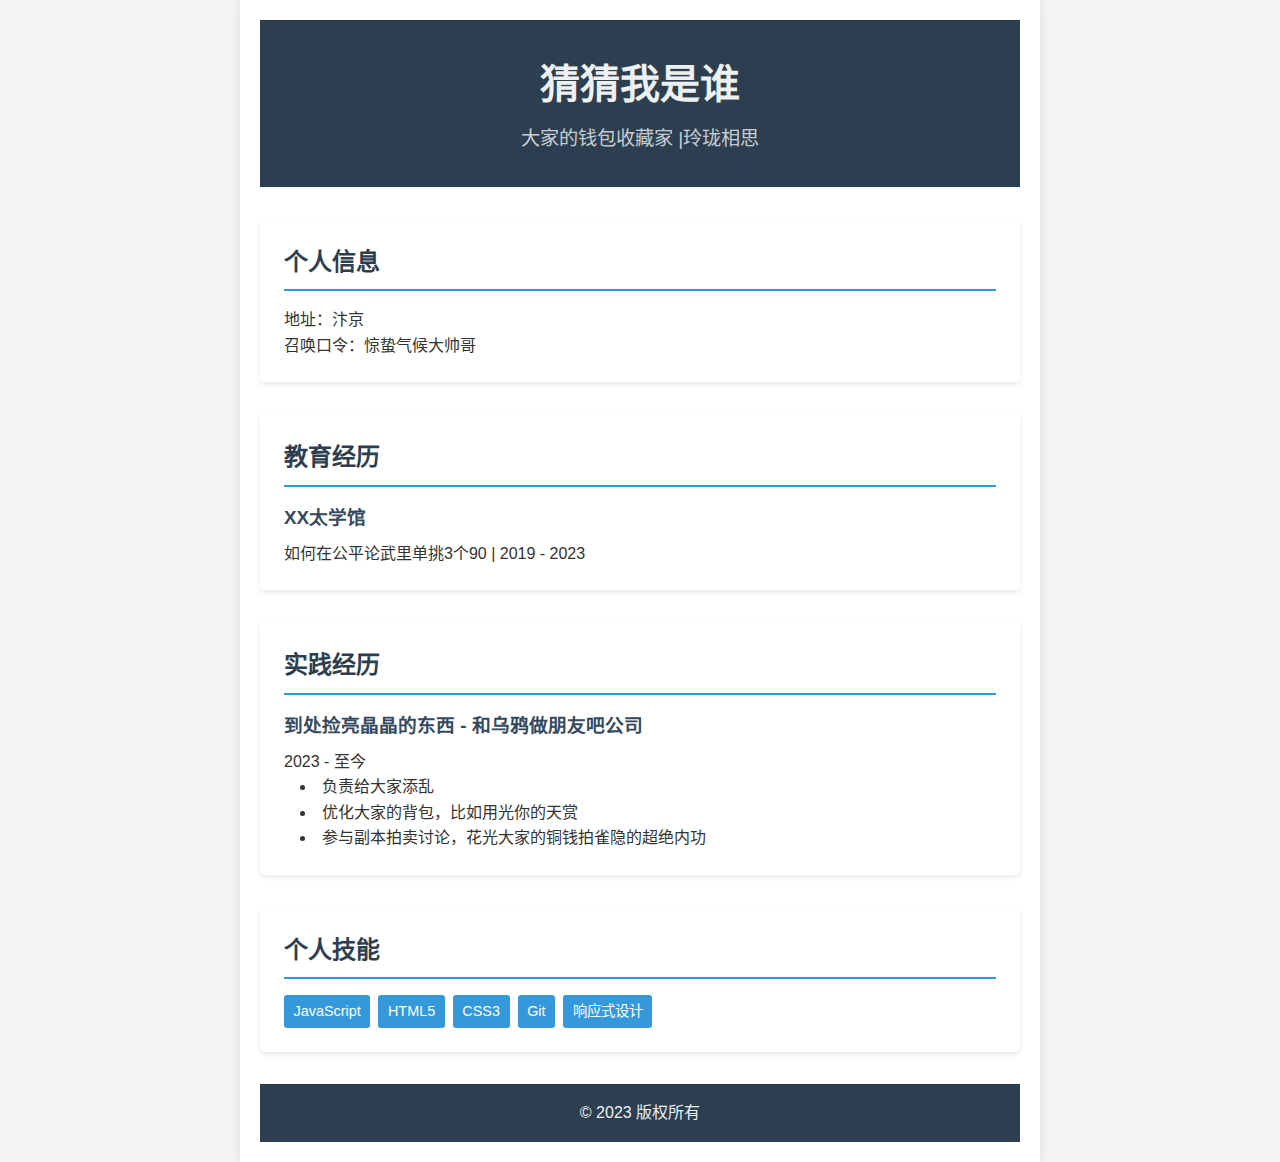
<file: index.html>
<!DOCTYPE html>
<html lang="zh-CN">
<head>
    <meta charset="UTF-8">
    <meta name="viewport" content="width=device-width, initial-scale=1.0">
    <title>个人主页</title>
    <link rel="stylesheet" href="styles.css">
</head>
<body>
    <div class="container">
        <header>
            <h1>猜猜我是谁</h1>
            <p>大家的钱包收藏家 |玲珑相思</p>
        </header>

        <main>
            <section class="section">
                <h2>个人信息</h2>
                <p>地址：汴京</p>
                <p>召唤口令：惊蛰气候大帅哥</p>
            </section>

            <section class="section">
                <h2>教育经历</h2>
                <h3>XX太学馆</h3>
                <p>如何在公平论武里单挑3个90 | 2019 - 2023</p>
            </section>

            <section class="section">
                <h2>实践经历</h2>
                <h3>到处捡亮晶晶的东西 - 和乌鸦做朋友吧公司</h3>
                <p>2023 - 至今</p>
                <ul>
                    <li>负责给大家添乱</li>
                    <li>优化大家的背包，比如用光你的天赏</li>
                    <li>参与副本拍卖讨论，花光大家的铜钱拍雀隐的超绝内功</li>
                </ul>
            </section>

            <section class="section">
                <h2>个人技能</h2>
                <div class="skills">
                    <span class="skill">JavaScript</span>
                    <span class="skill">HTML5</span>
                    <span class="skill">CSS3</span>
                    <span class="skill">Git</span>
                    <span class="skill">响应式设计</span>
                </div>
            </section>
        </main>

        <footer>
            <p>&copy; 2023 版权所有</p>
        </footer>
    </div>
</body>
</html>
</file>
<file: styles.css>
/* 重置和基本样式 */
* {
    margin: 0;
    padding: 0;
    box-sizing: border-box;
}

body {
    font-family: 'Arial', sans-serif;
    line-height: 1.6;
    color: #333;
    background-color: #f4f4f4;
}

.container {
    max-width: 800px;
    margin: 0 auto;
    padding: 20px;
    background-color: #fff;
    box-shadow: 0 0 10px rgba(0,0,0,0.1);
}

/* 头部样式 */
header {
    background-color: #2c3e50;
    color: #ecf0f1;
    text-align: center;
    padding: 2rem 0;
    margin-bottom: 2rem;
}

header h1 {
    font-size: 2.5rem;
    margin-bottom: 0.5rem;
}

header p {
    font-size: 1.2rem;
    opacity: 0.8;
}

/* 主要内容样式 */
main {
    display: grid;
    gap: 2rem;
}

.section {
    background-color: #fff;
    padding: 1.5rem;
    border-radius: 5px;
    box-shadow: 0 2px 5px rgba(0,0,0,0.1);
}

h2 {
    color: #2c3e50;
    border-bottom: 2px solid #3498db;
    padding-bottom: 0.5rem;
    margin-bottom: 1rem;
}

h3 {
    color: #34495e;
    margin-top: 1rem;
    margin-bottom: 0.5rem;
}

ul {
    list-style-position: inside;
    margin-left: 1rem;
}

/* 技能样式 */
.skills {
    display: flex;
    flex-wrap: wrap;
    gap: 0.5rem;
}

.skill {
    background-color: #3498db;
    color: white;
    padding: 0.3rem 0.6rem;
    border-radius: 3px;
    font-size: 0.9rem;
}

/* 页脚样式 */
footer {
    text-align: center;
    margin-top: 2rem;
    padding: 1rem;
    background-color: #2c3e50;
    color: #ecf0f1;
}

/* 响应式设计 */
@media (max-width: 600px) {
    .container {
        padding: 10px;
    }

    header {
        padding: 1rem 0;
    }

    header h1 {
        font-size: 2rem;
    }

    .section {
        padding: 1rem;
    }
}
</file>
